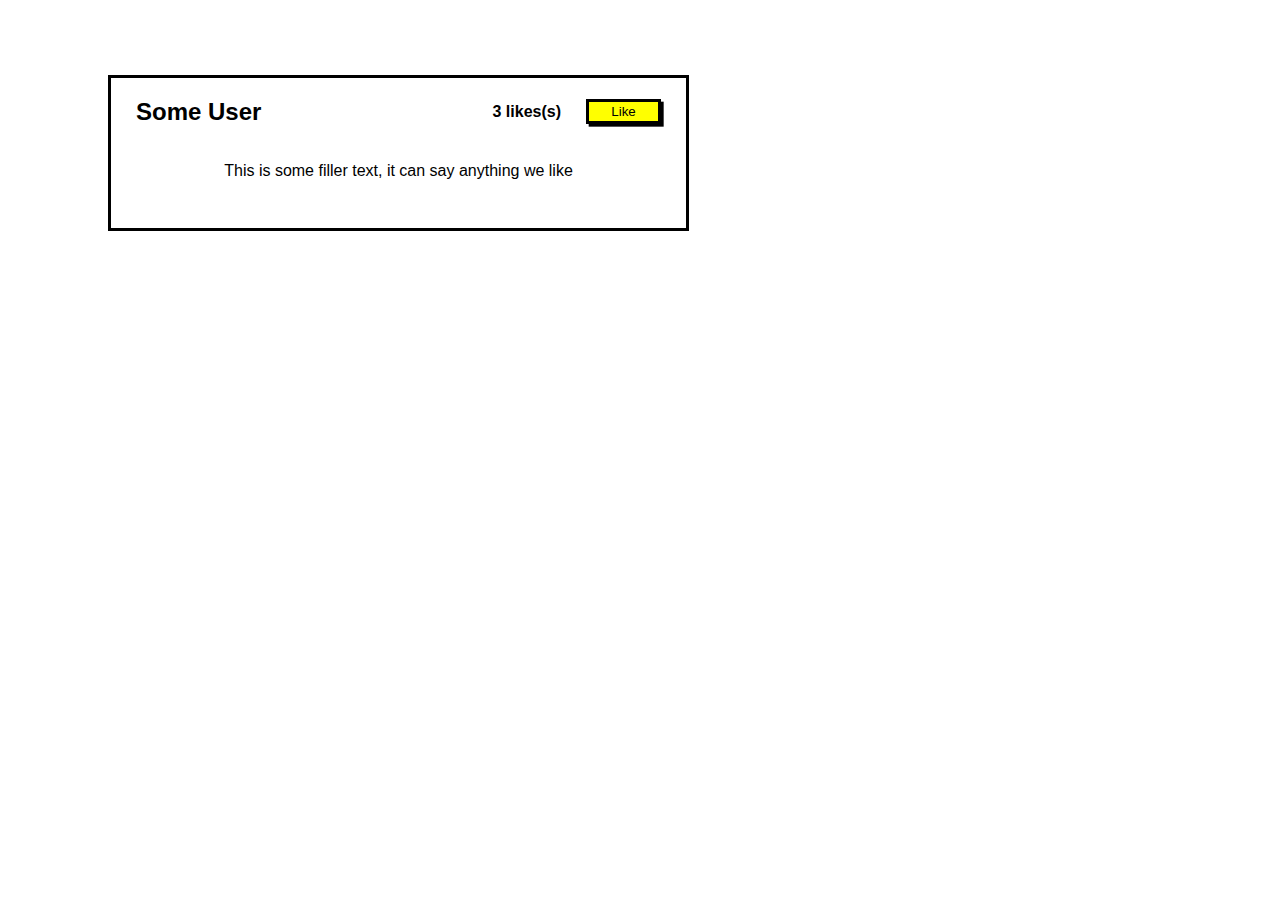
<file: likesPt1/index.html>
<!DOCTYPE html>
<html lang="en">
<head>
    <meta charset="UTF-8">
    <meta http-equiv="X-UA-Compatible" content="IE=edge">
    <meta name="viewport" content="width=device-width, initial-scale=1.0">
    <title>Likes Part 1</title>
    <link rel="stylesheet" href="style.css">
</head>
<body>
    <div id="mainbox">
        <div id="flexbox">
            <h2>Some User</h2>
            <div id="count">
                <p id="numlikes"><span id="likenumber">3</span> likes(s)</p>
                <button id="likebtn" onclick="updateLikes('#likenumber')">Like</button>
            </div>
        </div>
        <P id="filler">This is some filler text, it can say anything we like</P>
    </div>
    
</body>
<script src="script.js"></script>
</html>
</file>
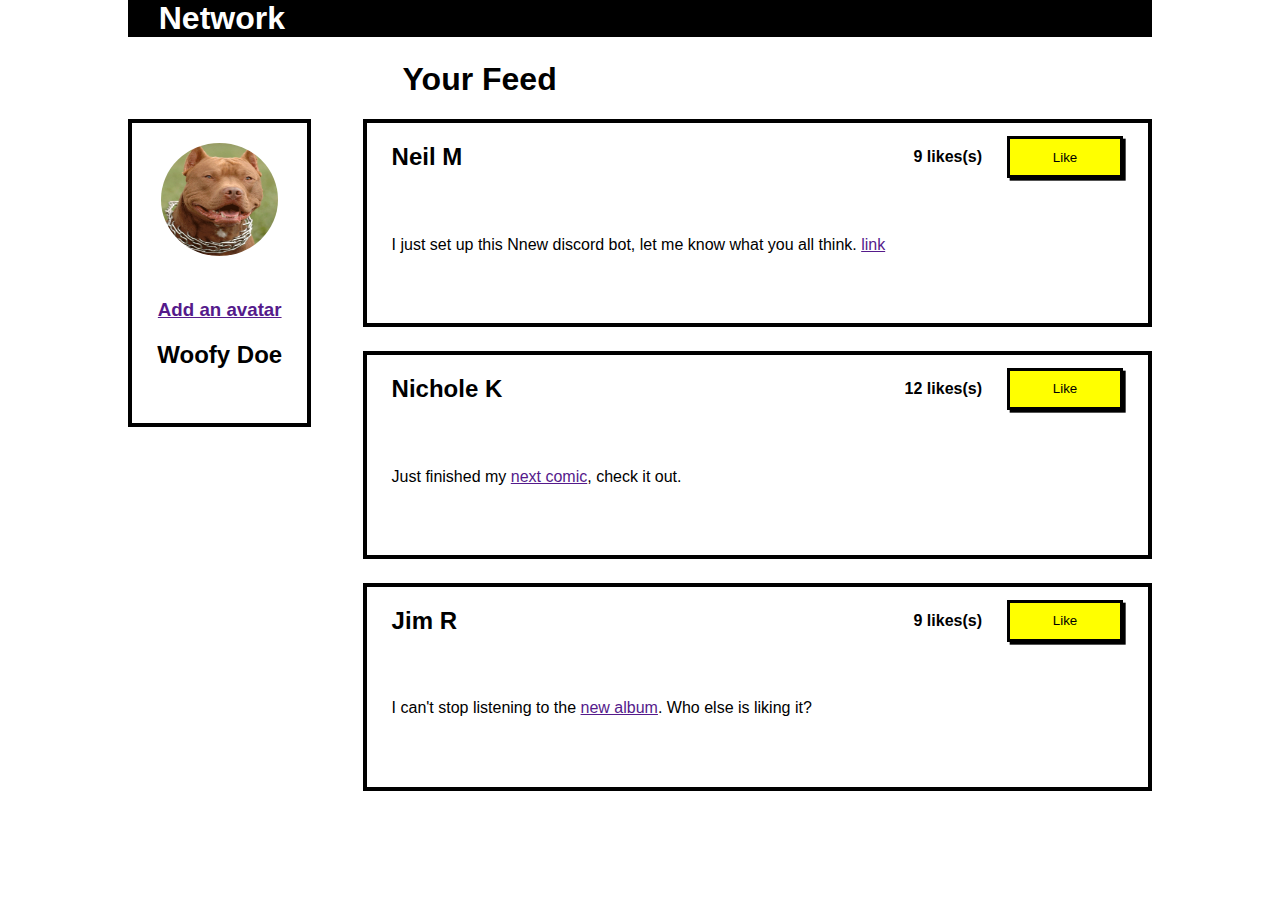
<file: likesPt2/index.html>
<!DOCTYPE html>
<html lang="en">
<head>
    <meta charset="UTF-8">
    <meta http-equiv="X-UA-Compatible" content="IE=edge">
    <meta name="viewport" content="width=device-width, initial-scale=1.0">
    <title>Likes Part 2</title>
    <link rel="stylesheet" href="style.css">
</head>
<body id="page">
    <div id="header">
        <h1>Network</h1>
    </div>
    <div id="maincontent">
        <div id="pbox">
            <img src="assests\Fawn-Pit-Bull-Dog-Face.jpg" alt="dog profile pic" width="100px" class="img">
            <h3><a href="">Add an avatar</a></h3>
            <h2>Woofy Doe</h2>
        </div>
        <div id="feed">
            <h1 id="urfeed">Your Feed</h1>
            <div>
                <div class="mainbox">
                    <div class="flexbox">
                        <h2>Neil M</h2>
                        <div class="count">
                            <p class="numlikes"><span id="likebox1">9</span> likes(s)</p>
                            <button class="likebtn" onclick="increaseLikes('#likebox1')">Like</button>
                        </div>
                    </div>
                    <P class="filler">I just set up this Nnew discord bot, let me know what you all think. <span><a href="">link</a></span></P>
                </div>
                <div class="mainbox">
                    <div class="flexbox">
                        <h2>Nichole K</h2>
                        <div class="count">
                            <p class="numlikes"><span id="likebox2">12</span> likes(s)</p>
                            <button class="likebtn" onclick="increaseLikes('#likebox2')">Like</button>
                        </div>
                    </div>
                    <P class="filler">Just finished my <span><a href="">next comic</a></span>, check it out.</P>
                </div>
                <div class="mainbox">
                    <div class="flexbox">
                        <h2>Jim R</h2>
                        <div class="count">
                            <p class="numlikes"><span id="likebox3">9</span> likes(s)</p>
                            <button class="likebtn" onclick="increaseLikes('#likebox3')">Like</button>
                        </div>
                    </div>
                    <P class="filler">I can't stop listening to the <span><a href="">new album</a></span>. Who else is liking it?</P>
                </div>
            </div>
        </div>
    </div>
</body>
<script src="script.js"></script>
</html>
</file>
<file: likesPt1/style.css>
*{
    font-family: sans-serif;
}
#mainbox{
    border: 3px black solid;
    width: 575px;
    height: 150px;
    margin-left: 100px;
    margin-top: 75px;
    
    
}
#flexbox{
    display: flex;
    align-items: center;
    justify-content: space-between    ;
}
#flexbox h2{
   margin-left: 25px; 
}
#count{
    display: flex;
    align-items: center;
}
#numlikes{
    margin-right: 25px;
    font-weight: 800;
}
#likebtn{
    margin-right: 25px;
    width: 75px;
    height: 25px;
    background-color: yellow;
    border: 3px black solid;
    box-shadow: .2em .2em black;
}
#filler{
    text-align: center;
}
</file>
<file: likesPt2/style.css>
*{
    font-family: sans-serif;
}
#page{
    margin-left: 10%;
    margin-right: 10%;
}
#header{
    background-color: black;
    color: white;
    margin-top: -21px;
}
#header h1{
    margin-left: 3%;
}
#maincontent{
    display: flex;
}
#pbox{
    text-align: center;
    border: 4px black solid;
    margin-top: 60px;
    flex: 2;
    margin-right: 5%;
    height: 300px;
}
#feed{
    flex:9;
}
.mainbox{
    border: 4px black solid;
    margin-bottom: 3%;
    height: 200px;
}
.flexbox{
    display: flex;
    align-items: center;
    justify-content: space-between;
    margin-bottom: 45px;
}
.count{
    display: flex;
    align-items: center;
}
.likebtn{
    margin-right: 25px;
    width: 116px;
    height: 42px;
    background-color: yellow;
    border: 3px black solid;
    box-shadow: .2em .2em black;
}
.numlikes{
    margin-right: 25px;
    font-weight: 800;
}
.filler{
    margin-left: 25px;
}
.flexbox h2{
    margin-left: 25px; 
}
#urfeed{
    margin-top: 2px;
    margin-left: 40px;
}
.img{
    border-radius: 50%;
    margin-top: 20px;
    height: 113px;
    width: 117px;
    margin-bottom: 20px;

}
</file>
